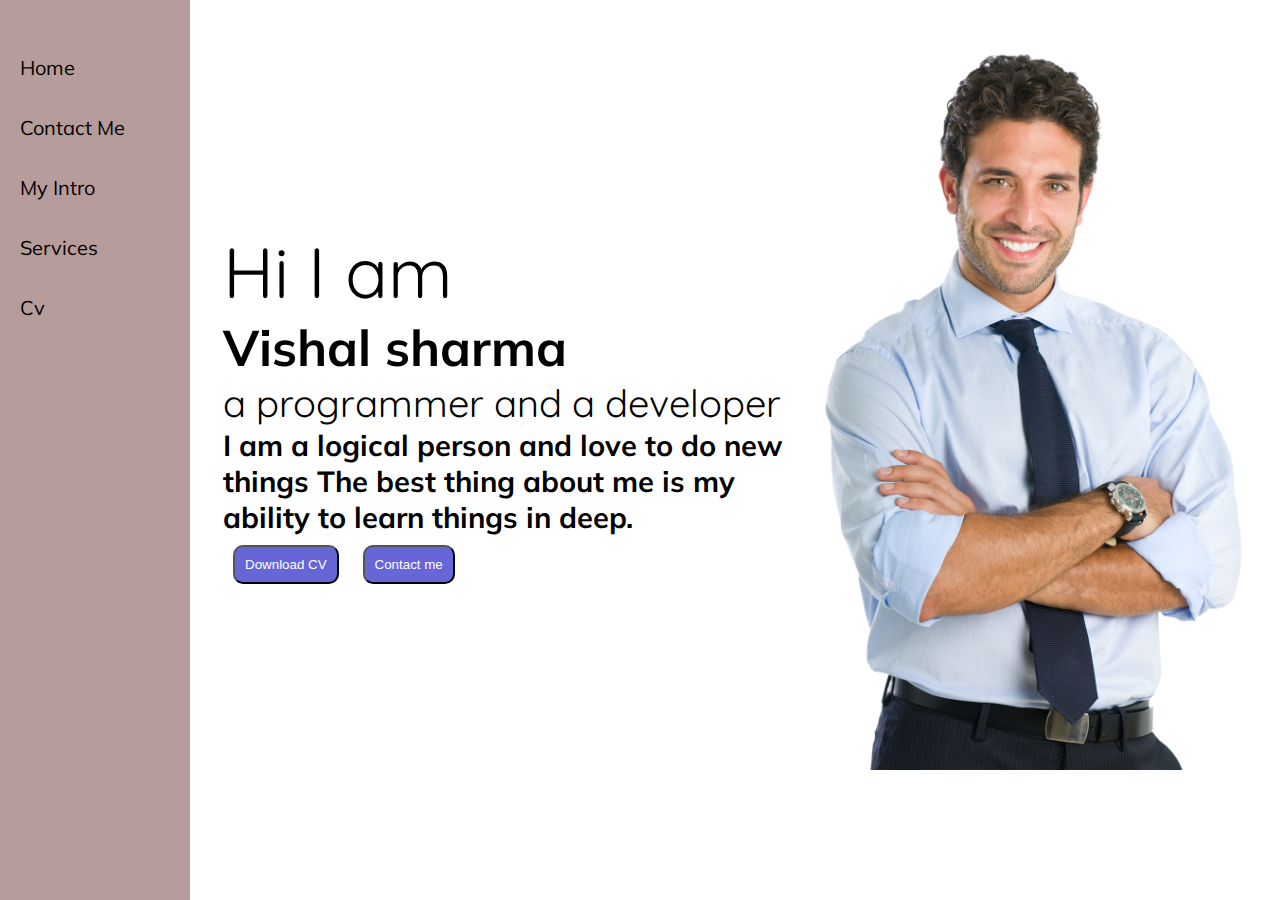
<file: index.html>
<!DOCTYPE html>
<html lang="en">

<head>
    <meta charset="UTF-8">
    <meta http-equiv="X-UA-Compatible" content="IE=edge">
    <meta name="viewport" content="width=device-width, initial-scale=1.0">
    <title>Vishal sharma,a programmer</title>
    <link rel="stylesheet" href="style.css">
</head>

<body>
    <div class="cointainer">
        <div class="sidebar">
            <ul>
                <li><a href="#">Home</a></li>
                <li><a href="contact.html">Contact Me</a></li>
                <li><a href="my intro.html">My Intro</a></li>
                <li><a href="services.html">Services</a></li>
                <li><a href="resume1.pdf" target="_blank">Cv</a></li>
            </ul>
        </div>
        <div class="main">
            <div class="infocointainer">
                <div class="info">
                    <div class="hello">Hi I am</div>
                  <div class="name">Vishal sharma</div>
                  <div class="about">a programmer and a developer</div>
                  <div class="moreabout">I am a logical person and love to do new things 
                    The best thing about me is my ability to learn things in deep.
                  </div>
                  <div class="buttons">
                   <a href="resume1.pdf" target="_blank"><button>Download CV</button></a>
                   <a href="contact.html" ><button>Contact me</button></a>
                  </div>
                </div>
                <div class="infopic">
          <img src="infopic.png" alt="my image">
                </div>

            </div>
        </div>
    </div>
   
</body>

</html>
</file>
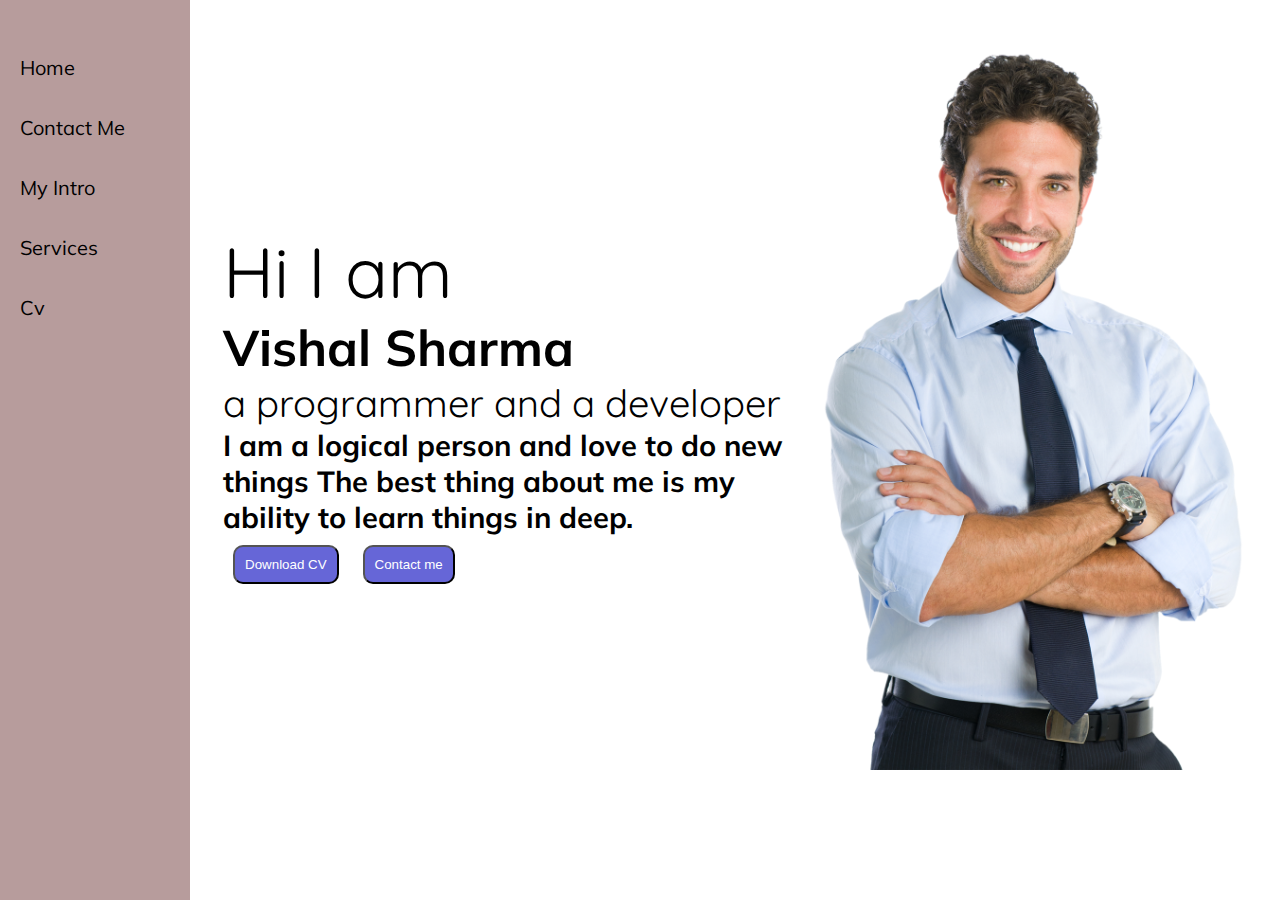
<file: my intro.html>
<!DOCTYPE html>
<html lang="en">

<head>
    <meta charset="UTF-8">
    <meta http-equiv="X-UA-Compatible" content="IE=edge">
    <meta name="viewport" content="width=device-width, initial-scale=1.0">
    <title>Vishal sharma,a programmer</title>
    <link rel="stylesheet" href="style.css">
</head>

<body>
    <div class="cointainer">
        <div class="sidebar">
            <ul>
                <li><a href="#">Home</a></li>
                <li><a href="contact.html">Contact Me</a></li>
                <li><a href="my intro.html">My Intro</a></li>
                <li><a href="services.html">Services</a></li>
                <li><a href="cv.txt">Cv</a></li>
            </ul>
        </div>
        <div class="main">
            <div class="infocointainer">
                <div class="info">
                    <div class="hello">Hi I am</div>
                  <div class="name">Vishal Sharma</div>
                  <div class="about">a programmer and a developer</div>
                  <div class="moreabout">I am a logical person and love to do new things 
                    The best thing about me is my ability to learn things in deep.
                  </div>
                  <div class="buttons">
                    <button>Download CV</button>
                    <button>Contact me</button>
                  </div>
                </div>
                <div class="infopic">
          <img src="infopic.png" alt="my image">
                </div>

            </div>
        </div>
    </div>
   
</body>

</html>
</file>
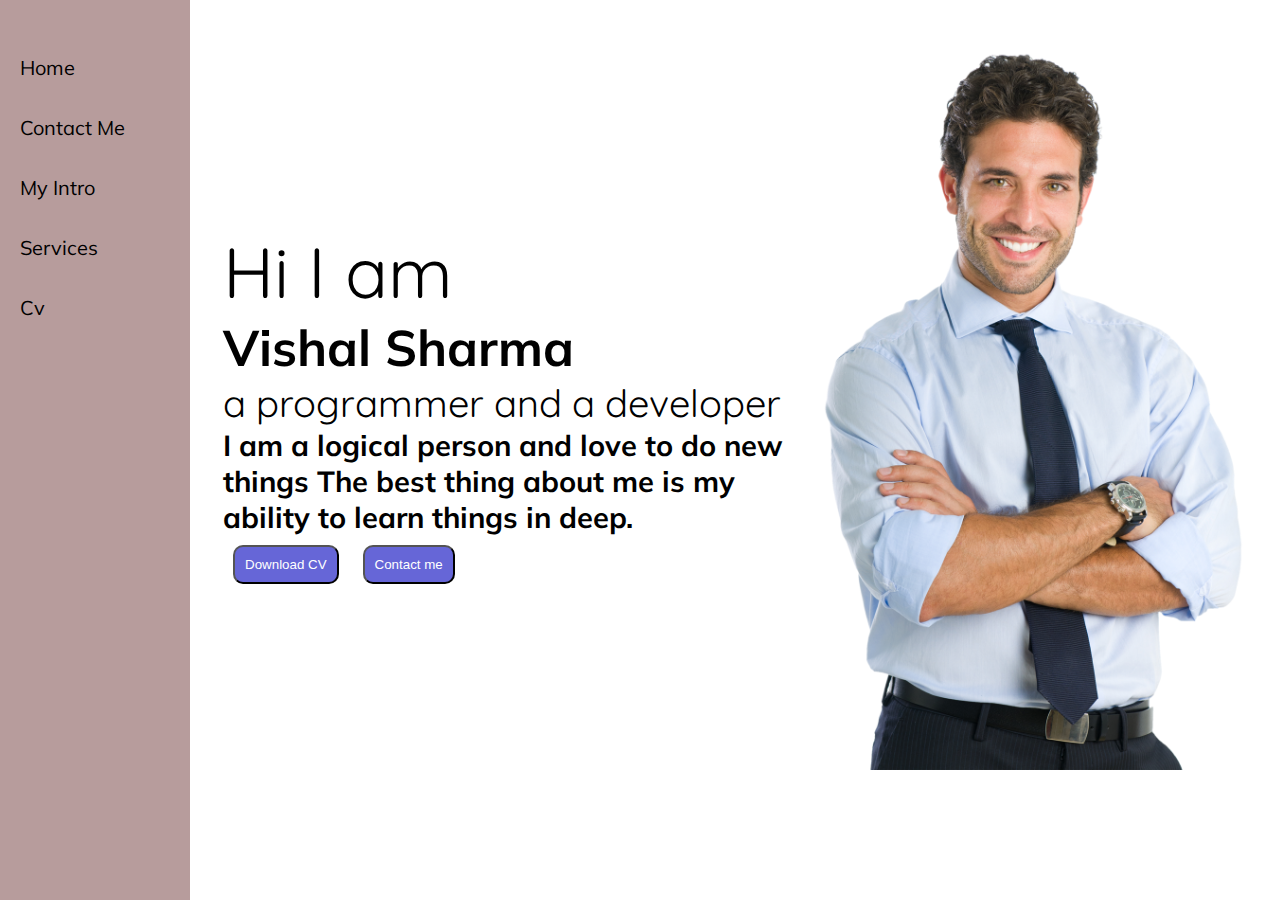
<file: skills and achievements.html>
<!DOCTYPE html>
<html lang="en">

<head>
    <meta charset="UTF-8">
    <meta http-equiv="X-UA-Compatible" content="IE=edge">
    <meta name="viewport" content="width=device-width, initial-scale=1.0">
    <title>Vishal sharma,a programmer</title>
    <link rel="stylesheet" href="style.css">
</head>

<body>
    <div class="cointainer">
        <div class="sidebar">
            <ul>
                <li><a href="/">Home</a></li>
                <li><a href="/contact.html">Contact Me</a></li>
                <li><a href="/my intro.html">My Intro</a></li>
                <li><a href="/services.html">Services</a></li>
                <li><a href="/cv.txt">Cv</a></li>
            </ul>
        </div>
        <div class="main">
            <div class="infocointainer">
                <div class="info">
                    <div class="hello">Hi I am</div>
                  <div class="name">Vishal Sharma</div>
                  <div class="about">a programmer and a developer</div>
                  <div class="moreabout">I am a logical person and love to do new things 
                    The best thing about me is my ability to learn things in deep.
                  </div>
                  <div class="buttons">
                    <button>Download CV</button>
                    <button>Contact me</button>
                  </div>
                </div>
                <div class="infopic">
          <img src="infopic.png" alt="my image">
                </div>

            </div>
        </div>
    </div>
   
</body>

</html>
</file>
<file: style.css>
@import url('https://fonts.googleapis.com/css2?family=Mulish:wght@300&display=swap');
@import url('https://fonts.googleapis.com/css2?family=Quicksand:wght@300&display=swap');
*{
    margin:0;
    padding:0;
}
.sidebar
{    
    background-color:rgb(183, 156, 156);
    width:201px;
    height:100vh;
    font-family: 'Mulish', sans-serif;
}
.main{
    /* background-color: yellow; */
    width:90vw;
}
.cointainer{
    display:flex;
}
.sidebar ul{
    list-style-type:none;
    padding:20px;
    font-size: 20px;
    text-transform: capitalize;
}
.sidebar ul li{
    margin:35px 0;
}
.sidebar ul li a{
    text-decoration: none;
    color:black;
}
.infocointainer{
    margin:50px auto;
    /* background-color: pink; */
    display:flex;
    height:80vh;
    width:80vw;
    justify-content: space-around;
}
.info{
    display:flex;
    flex-flow: column;
    justify-content: center;
    font-family: 'Quicksand', sans-serif;
}
.infopic img{
    height:80vh;
}
.hello{
 font-size: 71px;
}
.name{
font-size: 50px;
font-weight: bold;
font-family: 'Mulish', sans-serif;

}
.about{
font-size: 38px;
}
.moreabout{
    font-size:29px;
    font-family: 'Mulish', sans-serif;
    font-weight: bold;

}
.buttons button{
    padding:10px;
    margin:10px;
    background-color: rgb(102, 102, 215);
    color:white;
    border-radius: 10px;
}
.buttons button:hover{
    background-color: white;
    color:blue;
}
</file>
